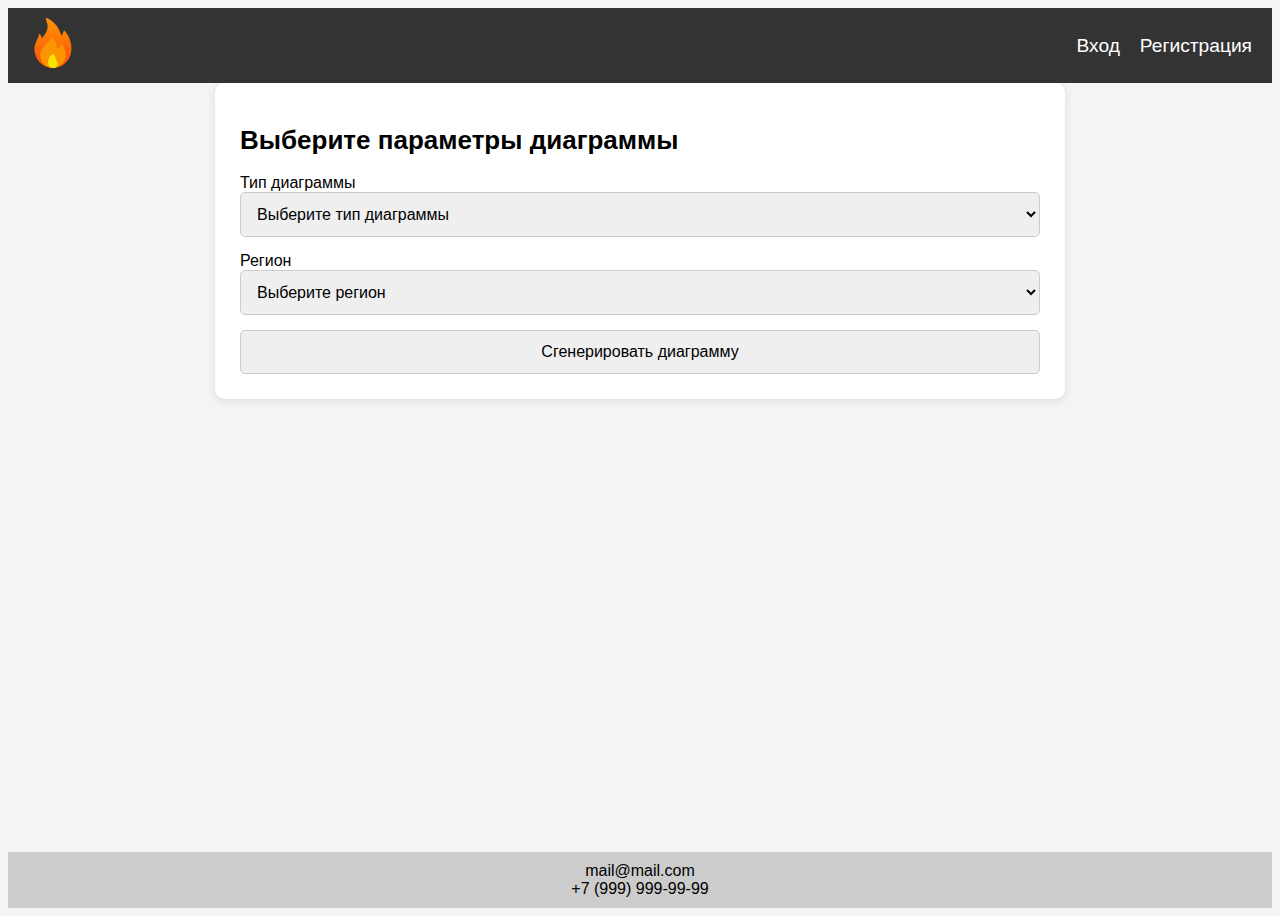
<file: index.html>
<!DOCTYPE html>
<html lang="en">
<head>
    <meta charset="UTF-8">
    <meta name="viewport" content="width=device-width, initial-scale=1.0">
    <title>Fire</title>
    <link rel="stylesheet" href="static/style/index.css">
    <script src="static/main.js"></script>
</head>
<body>
    <nav class="navbar">
        <a class="enter-logo" href = "index.html">
            <img class = "logo" src="static/img/fire-logo.svg" alt="fire">
        </a>
        <ul>
            <li>
                <a class = "enter-link" href="enter.html">Вход</a>
            </li>     
            <li>
                <a class = "reg-link" href="registration.html">Регистрация</a> 
            </li>
        </ul>
    </nav>    
    <main>
        <div class = "form-container">
            <h1>Выберите параметры диаграммы</h1>
            <form action="" id = "diagram-form" class="diagram-form" >
                <div class = "diagram-type-container" id = "diagram-type-container-1">
                    <label for="diagram-type">Тип диаграммы</label>
                    <select id = "diagram-type" onchange="createSubcategory()">
                        <option value="1"> Выберите тип диаграммы </option>
                        <option value="StandartScore"> График зависимости Кол-во пожаров и Даты (месяц, год)</option>
                        <!--<option value="CircleFiretypes"> Круговая диаграмма по типам пожаров в регионе</option>-->
                    </select>
                </div>
                <div class = "diagram-type-container" id = "diagram-type-container-2">
                    <label for="region-select">Регион</label>
                    <select id = "region-select" onclick="regionsSelect(event)">
                        <option value=""> Выберите регион </option>
                    </select>
                </div>   
                <input type="submit" value = "Сгенерировать диаграмму" onclick="getDrawChart()"> 
            </form>    
        </div>

        <div class="chart">
            <canvas id="myCanvas" width="800" height="400"></canvas>
        </div>
        <script>
        </script>
    </main>
</body>
<footer>
    mail@mail.com<br>
    +7 (999) 999-99-99<br>
</footer>    
</html>
</file>
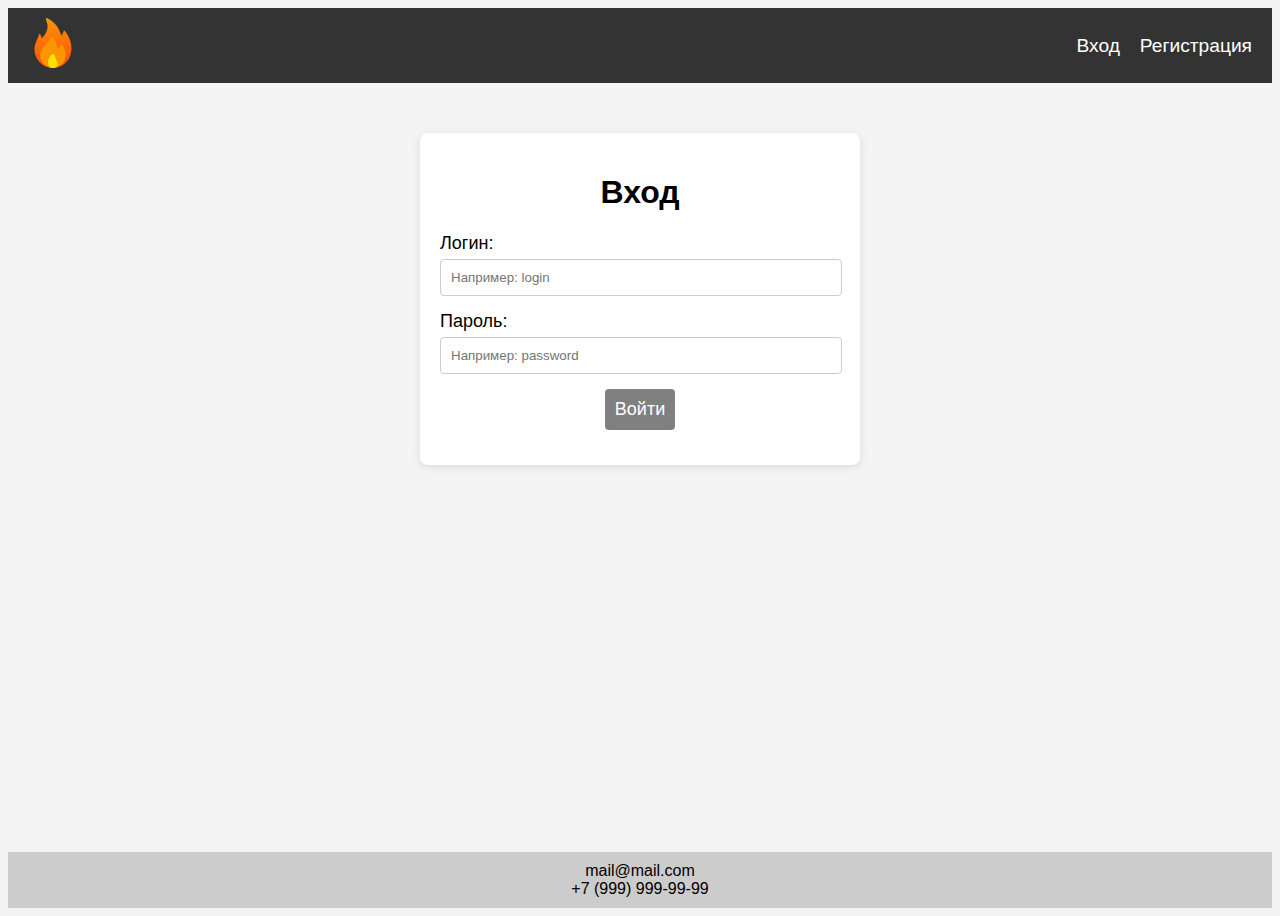
<file: enter.html>
<!DOCTYPE html>
<html lang="en">
<head>
    <meta charset="UTF-8">
    <meta name="viewport" content="width=device-width, initial-scale=1.0">
    <title>Fire</title>
    <link rel="stylesheet" href="static/style/enter.css">
    <script src="static/login.js"></script>
</head>
<body>
    <nav class="navbar">
        <a class="enter-logo" href = "index.html">
            <img class = "logo" src="static/img/fire-logo.svg" >
        </a>
        <ul>
            <li>
                <a class = "enter-link" href="enter.html">Вход</a>
            </li>     
            <li>
                <a class = "reg-link" href="registration.html">Регистрация</a> 
            </li>
        </ul>
    </nav>    
    <div class="login-container">
        <h1> Вход </h1>
        <form action="" method="post" class="login-form">
            <div class="form-group">
                <label for="username">Логин:</label>
                <input type="text" id="username" placeholder="Например: login" required>
            </div>
            <div class="form-group">
                <label for="password">Пароль:</label>
                <input type="password" id="password" placeholder="Например: password" ><!--required-->
            </div>
            <div class="form-group">
                <input type="submit" value="Войти">
            </div>
        </form>
    </div>
</body>
<footer>
    mail@mail.com<br>
    +7 (999) 999-99-99<br>
</footer>  
</html>
</file>
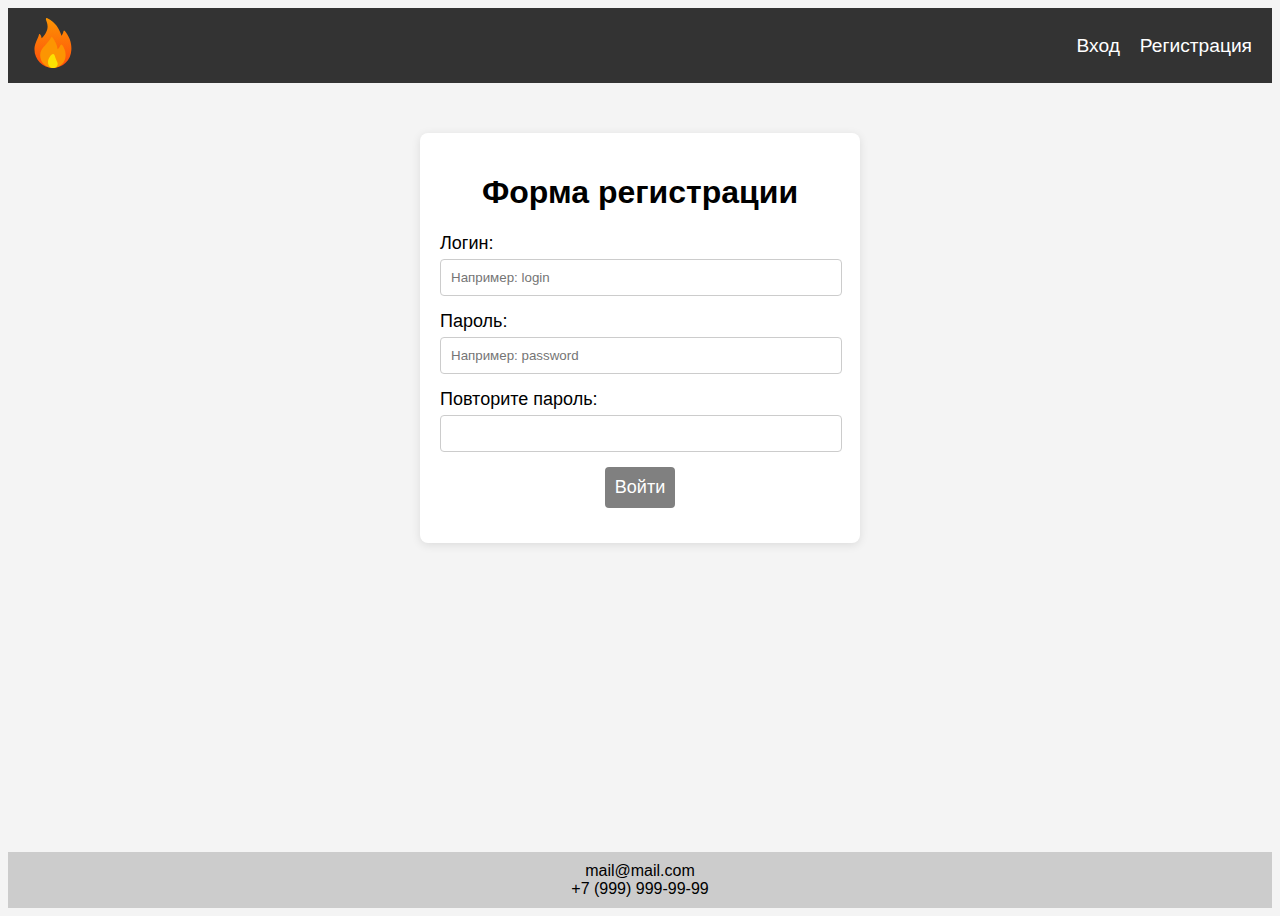
<file: registration.html>
<!DOCTYPE html>
<html lang="en">
<head>
    <meta charset="UTF-8">
    <meta name="viewport" content="width=device-width, initial-scale=1.0">
    <title>Fire</title>
    <link rel="stylesheet" href="static/style/registration.css">
    <script src="static/main.js" defer></script>
</head>
<body>
    <nav class="navbar">
        <a class="enter-logo" href = "index.html">
            <img class = "logo" src="static/img/fire-logo.svg" >
        </a>
        <ul>
            <li>
                <a class = "enter-link" href="enter.html">Вход</a>
            </li>     
            <li>
                <a class = "reg-link" href="registration.html">Регистрация</a> 
            </li>
        </ul>
    </nav>    
    <div class="login-container">
        <h1> Форма регистрации</h1>
        <form action="" method="post" class="login-form">
            <div class="form-group">
                <label for="username">Логин:</label>
                <input type="text" id="username" name="username" placeholder="Например: login" required>
            </div>
            <div class="form-group">
                <label for="password">Пароль:</label>
                <input type="password" id="password" name="password" placeholder="Например: password" required>
            </div>
            <div class="form-group">
                <label for="password">Повторите пароль:</label>
                <input type="password" id="password" name="password" required>
            </div>
            <div class="form-group">
                <input type="submit" value="Войти">
            </div>
        </form>
    </div>
</body>
<footer>
    mail@mail.com<br>
    +7 (999) 999-99-99<br>
</footer>  
</html>
</file>
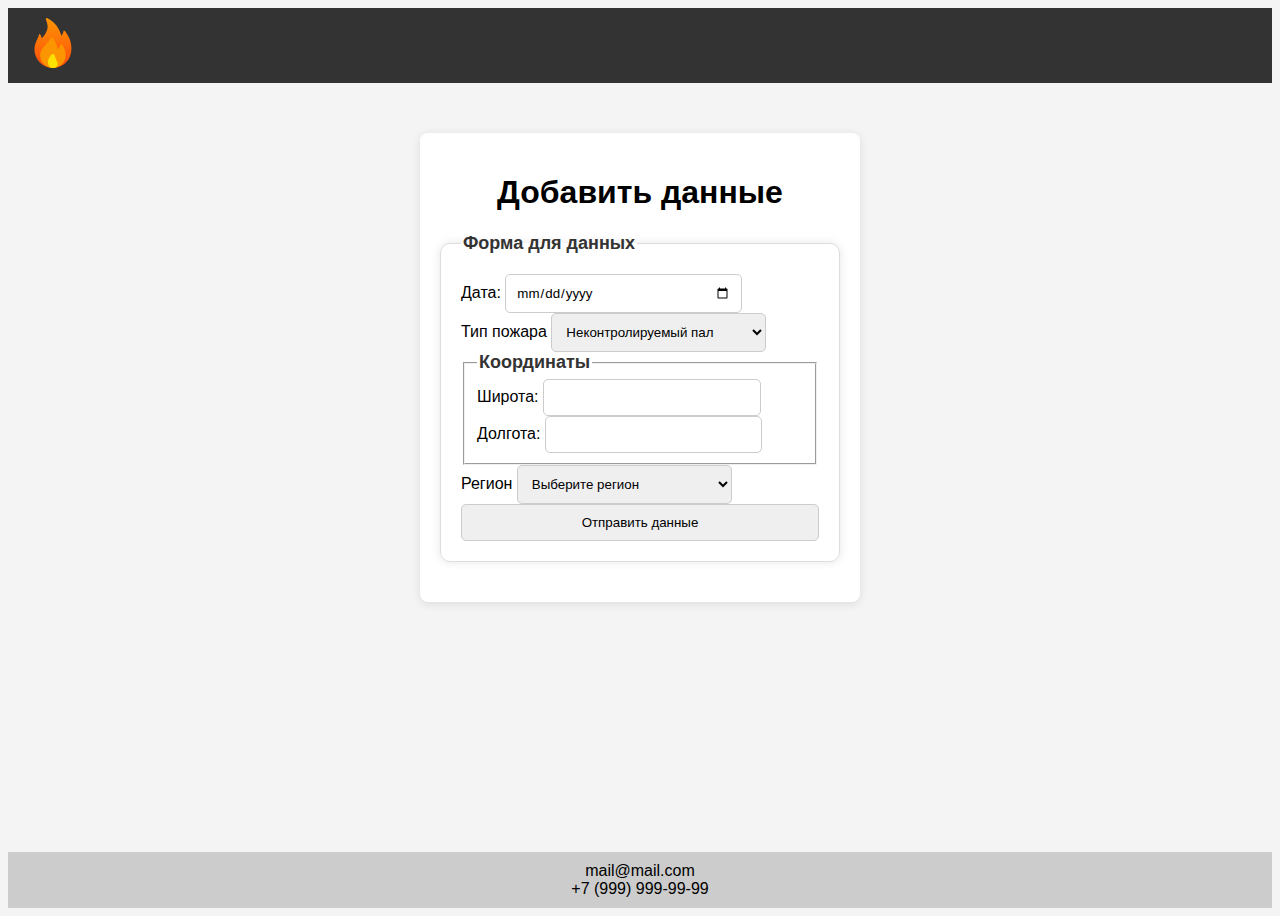
<file: userPanel.html>
<!DOCTYPE html>
<html lang="en">
<head>
    <meta charset="UTF-8">
    <meta name="viewport" content="width=device-width, initial-scale=1.0">
    <title>Fire</title>
    <link rel="stylesheet" href="static/style/user.css">
    <script src="static/user.js"></script>
</head>
<body>
    <nav class="navbar">
        <a class="enter-logo" id = "index">
            <img class = "logo" src="static/img/fire-logo.svg" alt="fire">
        </a>
    </nav>

</body>
    <div class="data-container">
        <h1> Добавить данные </h1>
        <fieldset class = mainFieldSet>
            <legend>Форма для данных</legend>
            <form class="addFireData">
                <div class="form-group">
                    <label for="dt">Дата:</label>
                    <input type="date" id="dt" required>
                </div>
                <div class="form-group">
                    <label for = "typeSelect">Тип пожара</label>
                    <select id = "typeSelect" class = "fire-type-select">
                        <option id="1" value="1">Неконтролируемый пал</option> 
                        <option id="2" value="2">Торфяной пожар</option>
                        <option id="3" value="3">Лесной пожар</option>
                        <option id="4" value="4">Природный пожар</option>
                        <option id="5" value="5">Контролируемый пал</option>
                    </select>
                </div>
                <fieldset class = "form-group">
                    <legend>Координаты</legend>
                    <div class="coordinate">
                        <label for="lat">Широта:</label>
                        <input type="number" id="lat" required>
                    </div>
                    <div class="coordinate">
                        <label for="lon">Долгота:</label>
                        <input type="number" id="lon" required>
                    </div>
                </fieldset>
                <div class="form-group" id = "diagram-type-container-2">
                    <label for="region-select">Регион</label>
                    <select id = "region-select" onclick="regionsSelect(event)">
                        <option value=""> Выберите регион </option>
                    </select>
                </div>
                <input type="submit" value = "Отправить данные" onclick="insertData()">
            </form>
        </fieldset>
    </div>
<footer>
    mail@mail.com<br>
    +7 (999) 999-99-99<br>
</footer>    
</html>
</file>
<file: static/style/index.css>
*{
    font-family: "Roboto", sans-serif;
}
/* Основные стили */
/* Общие стили */
body {
    background-color: #f4f4f4;  
    position: relative;
    min-height: 100vh;
}

/* Стили для навигационной панели */
.navbar {
    display: flex;
    justify-content: space-between;
    align-items: center;
    background-color: #333; /* Цвет фона навбара */
    padding: 10px 20px; /* Отступы внутри навбара */
}

/* Стили для логотипа */
.logo {
    max-height: 50px; /* Максимальная высота логотипа */
}

/* Стили для списка навигации */
.navbar ul {
    list-style-type: none; /* Убираем маркеры списка */
    margin: 0; /* Убираем отступы */
    padding: 0; /* Убираем внутренние отступы */
    display: flex; /* Выстраиваем элементы в строку */
}

/* Стили для элементов списка */
.navbar li {
    margin-left: 20px; /* Отступ между элементами списка */
}

/* Стили для ссылок */
.navbar a {
    text-decoration: none; /* Убираем подчеркивание ссылок */
    color: white; /* Цвет текста ссылок */
    transition: color 0.3s ease; /* Плавный переход цвета при наведении */
    font-size: larger;
}

/* Эффект при наведении на ссылки */
.navbar a:hover {
    color: #ffcc00; /* Цвет текста при наведении */
}

footer {
    background-color: #ccc;
    text-align: center;
    position: absolute;
    margin-top: 20px;
    padding: 10px 0;
    bottom: 0;
    left: 0;
    width: 100%;
}

.form-container {
    max-width: 800px;
    margin: 0 auto;
    padding: 20px;
    background-color: #fff;
    border-radius: 8px;
    box-shadow: 0 2px 10px rgba(0, 0, 0, 0.1);
}

.diagram-type-container {
    margin-bottom: 15px;
}

/* Стили для select и input */
select,
input[type="submit"] {
    width: 100%;
    padding: 10px;
    border-radius: 5px;
    border: 1px solid #ccc;
}

/* Стили для чекбоксов */
.fireTypeCheckBox {
    display: flex;
    align-items: center;
}

.fireTypeCheckBox input {
    margin-right: 10px;
}

.chart {
    display: flex;
    justify-content: center;
    align-items: center;
    height: 50vh; /* Занимает всю высоту окна */
}

canvas {
    width: 100%; /* Ширина канваса будет 100% от родительского контейнера */
    height: auto; /* Высота будет автоматически подстраиваться */
    max-width: 800px; /* Максимальная ширина канваса */
    max-height: 400px; /* Максимальная высота канваса */
}

@media (max-width: 480px) {
    canvas {
        width: 50%; /* Уменьшение ширины для экранов меньше 480px */
    }

    h1 {
        font-size: 20px;
    }

    .form-container {
        padding: 10px;
        border-radius: 5px;
    }

    select,
    input[type="submit"] {
        padding: 8px;
        font-size: 16px;
    }

    .navbar {
        padding: 5px;
        flex-direction: column;
        align-items: flex-start;
    }

    .navbar li {
        margin: 5px 0;
    }

    .login-container {
        margin: 20px;
        padding: 15px;
    }
}

/* Адаптация под мобильные устройства (максимальная ширина 600px) */
@media (min-width: 481px) and (max-width: 600px) {
    canvas {
        width: 50%; /* Уменьшение ширины для экранов меньше 600px */
    }

    h1 {
        font-size: 20px; /* Размер заголовка для экранов до 600px */
    }

    .form-container {
        padding: 15px;
        border-radius: 5px;
    }

    select,
    input[type="submit"] {
        padding: 8px;
        font-size: 14px;
    }
}

/* Адаптация под планшеты (максимальная ширина 900px) */
@media (min-width: 601px) and (max-width: 900px) {
    h1 {
        font-size: 22px; /* Размер заголовка для экранов от 601 до 900px */
    }

    .form-container {
        padding: 18px;
        border-radius: 7px;
    }

    select,
    input[type="submit"] {
        padding: 9px;
        font-size: 15px;
    }
}

/* Адаптация под десктопы (минимальная ширина 901px) */
@media (min-width: 901px) {
    h1 {
        font-size: 26px; /* Размер заголовка для экранов больше 900px */
    }

    .form-container {
        padding: 25px;
        border-radius: 10px;
    }

    select,
    input[type="submit"] {
        padding: 12px;
        font-size: 16px;
    }
}
</file>
<file: static/style/enter.css>
/* static/style/registration.css */
*{
    font-family: "Roboto", sans-serif;
}
/* Основные стили */
/* Общие стили */
body {
    background-color: #f4f4f4;  
    position: relative;
    min-height: 100vh;
}

/* Стили для навигационной панели */
.navbar {
    display: flex;
    justify-content: space-between;
    align-items: center;
    background-color: #333; /* Цвет фона навбара */
    padding: 10px 20px; /* Отступы внутри навбара */
}

/* Стили для логотипа */
.logo {
    max-height: 50px; /* Максимальная высота логотипа */
}

/* Стили для списка навигации */
.navbar ul {
    list-style-type: none; /* Убираем маркеры списка */
    margin: 0; /* Убираем отступы */
    padding: 0; /* Убираем внутренние отступы */
    display: flex; /* Выстраиваем элементы в строку */
}

/* Стили для элементов списка */
.navbar li {
    margin-left: 20px; /* Отступ между элементами списка */
}

/* Стили для ссылок */
.navbar a {
    text-decoration: none; /* Убираем подчеркивание ссылок */
    color: white; /* Цвет текста ссылок */
    transition: color 0.3s ease; /* Плавный переход цвета при наведении */
    font-size: larger;
}

/* Эффект при наведении на ссылки */
.navbar a:hover {
    color: #ffcc00; /* Цвет текста при наведении */
}

/* Стили для контейнера формы */
.login-container {
    max-width: 400px;
    margin: 50px auto;
    padding: 20px;
    background-color: white;
    border-radius: 8px;
    box-shadow: 0 2px 10px rgba(0, 0, 0, 0.1);
}

.login-container h1{
    text-align: center
}
/* Стили для формы */
.login-form .form-group {
    margin-bottom: 15px;
}

.login-form label {
    display: block;
    margin-bottom: 5px;
    font-size: large;
}

.login-form .form-group:last-child {
    text-align: center; /* Центрируем содержимое последней группы */
}

.login-form input[type="text"],
.login-form input[type="password"] {
    width: calc(100% - 20px);
    padding: 10px;
    border-radius: 4px;
    border: 1px solid #ccc;
}

.login-form input[type="submit"] {
    font-size: large;
    background-color: gray; /* Цвет кнопки */
    color: white;
    padding: 10px;
    border-radius: 4px;
    border: none;
}

.login-form input[type="submit"]:hover {
    color: #ffcc00; /* Цвет кнопки при наведении */
}

/* Стили для футера */
footer {
    background-color: #ccc;
    text-align: center;
    position: absolute;
    margin-top: 20px;
    padding: 10px 0;
    bottom: 0;
    left: 0;
    width: 100%;
}


/* Адаптивные стили */
@media (max-width: 768px) {
    .navbar {
        flex-direction: column;
        align-items: flex-start;
    }

    .navbar li {
        margin: 5px 0;
    }

    .login-container {
        margin: 20px;
        padding: 15px;
    }
}

@media (max-width: 480px) {
    .navbar {
        padding: 5px;
    }

    .login-container {
        padding: 10px;
    }

    input[type="submit"] {
        font-size: 16px;
    }
}
</file>
<file: static/style/registration.css>
/* static/style/registration.css */
*{
    font-family: "Roboto", sans-serif;
}
/* Основные стили */
/* Общие стили */
body {
    background-color: #f4f4f4;  
    position: relative;
    min-height: 100vh;
}

/* Стили для навигационной панели */
.navbar {
    display: flex;
    justify-content: space-between;
    align-items: center;
    background-color: #333; /* Цвет фона навбара */
    padding: 10px 20px; /* Отступы внутри навбара */
}

/* Стили для логотипа */
.logo {
    max-height: 50px; /* Максимальная высота логотипа */
}

/* Стили для списка навигации */
.navbar ul {
    list-style-type: none; /* Убираем маркеры списка */
    margin: 0; /* Убираем отступы */
    padding: 0; /* Убираем внутренние отступы */
    display: flex; /* Выстраиваем элементы в строку */
}

/* Стили для элементов списка */
.navbar li {
    margin-left: 20px; /* Отступ между элементами списка */
}

/* Стили для ссылок */
.navbar a {
    text-decoration: none; /* Убираем подчеркивание ссылок */
    color: white; /* Цвет текста ссылок */
    transition: color 0.3s ease; /* Плавный переход цвета при наведении */
    font-size: larger;
}

/* Эффект при наведении на ссылки */
.navbar a:hover {
    color: #ffcc00; /* Цвет текста при наведении */
}

/* Стили для контейнера формы */
.login-container {
    max-width: 400px;
    margin: 50px auto;
    padding: 20px;
    background-color: white;
    border-radius: 8px;
    box-shadow: 0 2px 10px rgba(0, 0, 0, 0.1);
}

.login-container h1{
    text-align: center
}
/* Стили для формы */
.login-form .form-group {
    margin-bottom: 15px;
}

.login-form label {
    display: block;
    margin-bottom: 5px;
    font-size: large;
}

.login-form .form-group:last-child {
    text-align: center; /* Центрируем содержимое последней группы */
}

.login-form input[type="text"],
.login-form input[type="password"] {
    width: calc(100% - 20px);
    padding: 10px;
    border-radius: 4px;
    border: 1px solid #ccc;
}

.login-form input[type="submit"] {
    font-size: large;
    background-color: gray; /* Цвет кнопки */
    color: white;
    padding: 10px;
    border-radius: 4px;
    border: none;
}

.login-form input[type="submit"]:hover {
    color: #ffcc00; /* Цвет кнопки при наведении */
}

/* Стили для футера */
footer {
    background-color: #ccc;
    text-align: center;
    position: absolute;
    margin-top: 20px;
    padding: 10px 0;
    bottom: 0;
    left: 0;
    width: 100%;
}


/* Адаптивные стили */
@media (max-width: 768px) {
    .navbar {
        flex-direction: column;
        align-items: flex-start;
    }

    .navbar li {
        margin: 5px 0;
    }

    .login-container {
        margin: 20px;
        padding: 15px;
    }
}

@media (max-width: 480px) {
    .navbar {
        padding: 5px;
    }

    .login-container {
        padding: 10px;
    }

    input[type="submit"] {
        font-size: 16px;
    }
}
</file>
<file: static/style/user.css>
/* static/style/registration.css */
*{
    font-family: "Roboto", sans-serif;
}
/* Основные стили */
/* Общие стили */
body {
    background-color: #f4f4f4;  
    position: relative;
    min-height: 100vh;
}

/* Стили для навигационной панели */
.navbar {
    display: flex;
    justify-content: space-between;
    align-items: center;
    background-color: #333; /* Цвет фона навбара */
    padding: 10px 20px; /* Отступы внутри навбара */
}

/* Стили для логотипа */
.logo {
    max-height: 50px; /* Максимальная высота логотипа */
}

/* Стили для списка навигации */
.navbar ul {
    list-style-type: none; /* Убираем маркеры списка */
    margin: 0; /* Убираем отступы */
    padding: 0; /* Убираем внутренние отступы */
    display: flex; /* Выстраиваем элементы в строку */
}

/* Стили для элементов списка */
.navbar li {
    margin-left: 20px; /* Отступ между элементами списка */
}

/* Стили для ссылок */
.navbar a {
    text-decoration: none; /* Убираем подчеркивание ссылок */
    color: white; /* Цвет текста ссылок */
    transition: color 0.3s ease; /* Плавный переход цвета при наведении */
    font-size: larger;
}

/* Эффект при наведении на ссылки */
.navbar a:hover {
    color: #ffcc00; /* Цвет текста при наведении */
}

/* Стили для контейнера формы */
.data-container {
    max-width: 400px;
    margin: 50px auto;
    padding: 20px;
    background-color: white;
    border-radius: 8px;
    box-shadow: 0 2px 10px rgba(0, 0, 0, 0.1);
}

.data-container h1{
    text-align: center
}
.mainFieldSet {
    max-width: 600px;
    margin: 20px auto;
    padding: 20px;
    border: 1px solid #ddd;
    border-radius: 10px;
    box-shadow: 0 0 10px rgba(0,0,0,0.1);
}

.mainFieldSet legend {
    font-size: 18px;
    font-weight: bold;
    color: #333;
}
.form-group input, .coordinate input, .fire-type-select, #region-select {
    width: 60%;
    padding: 10px;
    border: 1px solid #ccc;
    border-radius: 5px;
}

select,
input[type="submit"] {
    width: 100%;
    padding: 10px;
    border-radius: 5px;
    border: 1px solid #ccc;
}

/* Стили для футера */
footer {
    background-color: #ccc;
    text-align: center;
    position: absolute;
    margin-top: 20px;
    padding: 10px 0;
    bottom: 0;
    left: 0;
    width: 100%;
}


/* Адаптивные стили */
@media (max-width: 768px) {
    .navbar {
        flex-direction: column;
        align-items: flex-start;
    }

    .navbar li {
        margin: 5px 0;
    }

    .login-container {
        margin: 20px;
        padding: 15px;
    }
}

@media (max-width: 480px) {
    .navbar {
        padding: 5px;
    }

    .login-container {
        padding: 10px;
    }

    input[type="submit"] {
        font-size: 16px;
    }
}
</file>
